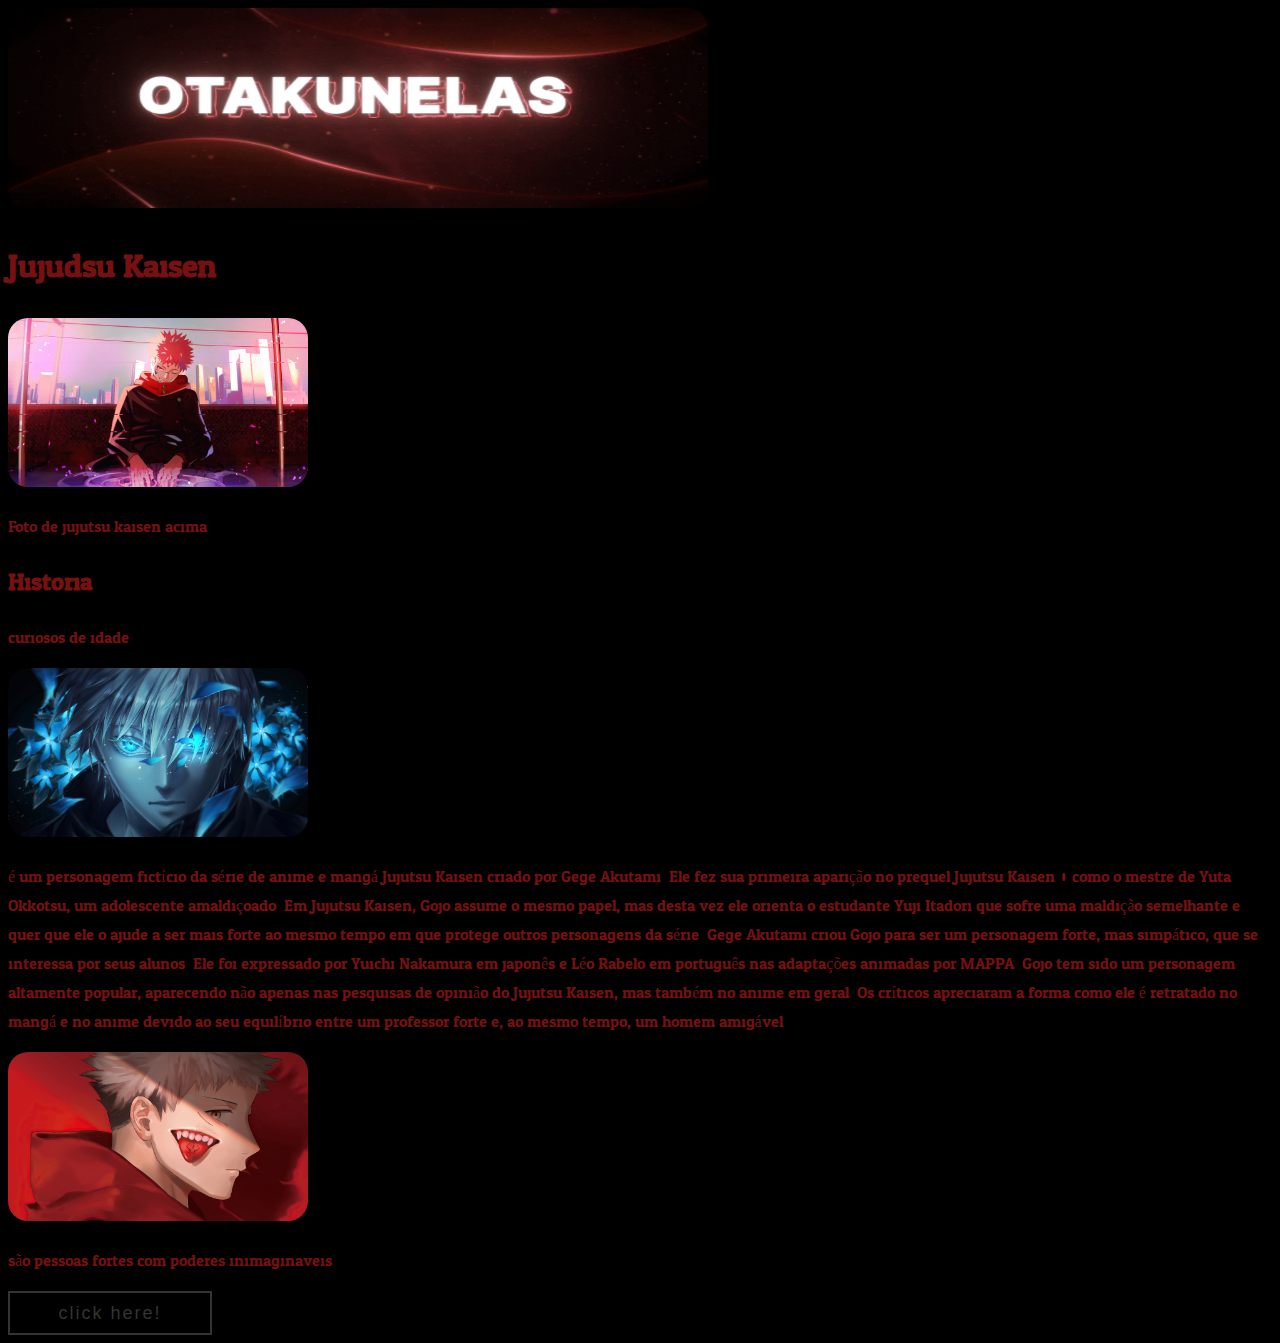
<file: html css/index.html>
<!DOCTYPE html>
<html lang=" pt-br">

<head>
    <meta charset="UTF-8">
    <meta name="viewport" content="width=device-width, initial-scale=1.0">
    <link rel="stylesheet" href="style.css">
    <title>Agência IGR</title>
    <link rel="preconnect" href="https://fonts.googleapis.com">
    <link rel="preconnect" href="https://fonts.gstatic.com" crossorigin>
    <link href="https://fonts.googleapis.com/css2?family=Odor+Mean+Chey&display=swap" rel="stylesheet">
</head>

<body>
    <img src="./gift 2.gif" alt="" class="animado">
 

    <h1> Jujudsu Kaisen</h1>
    <img src="./jujudsu wallpaper 4k.jpeg" alt="">
    <p>Foto de jujutsu kaisen acima</p>
    <h2>Historia</h2>
    <p>curiosos de idade</p>
    <img src="./jujudsu kaisen gojo.webp" alt="">
    <p class="gojosaturo"> é um personagem fictício da série de anime e mangá Jujutsu Kaisen criado por Gege Akutami. Ele fez sua primeira
        aparição no prequel Jujutsu Kaisen 0 como o mestre de Yuta Okkotsu, um adolescente amaldiçoado. Em Jujutsu
        Kaisen, Gojo assume o mesmo papel, mas desta vez ele orienta o estudante Yuji Itadori que sofre uma maldição
        semelhante e quer que ele o ajude a ser mais forte ao mesmo tempo em que protege outros personagens da série.

        Gege Akutami criou Gojo para ser um personagem forte, mas simpático, que se interessa por seus alunos. Ele foi
        expressado por Yuichi Nakamura em japonês e Léo Rabelo em português nas adaptações animadas por MAPPA. Gojo tem
        sido um personagem altamente popular, aparecendo não apenas nas pesquisas de opinião do Jujutsu Kaisen, mas
        também no anime em geral. Os críticos apreciaram a forma como ele é retratado no mangá e no anime devido ao seu
        equilíbrio entre um professor forte e, ao mesmo tempo, um homem amigável.</p>
    <img src="./jujudsu kaisen yuji itadori.jpg" alt="">

    <p>são pessoas fortes com poderes inimaginaveis</p>
    


    <a href="./pagina2.html"><span>click here!</span></a>

    
    




</body>

</html>
</file>
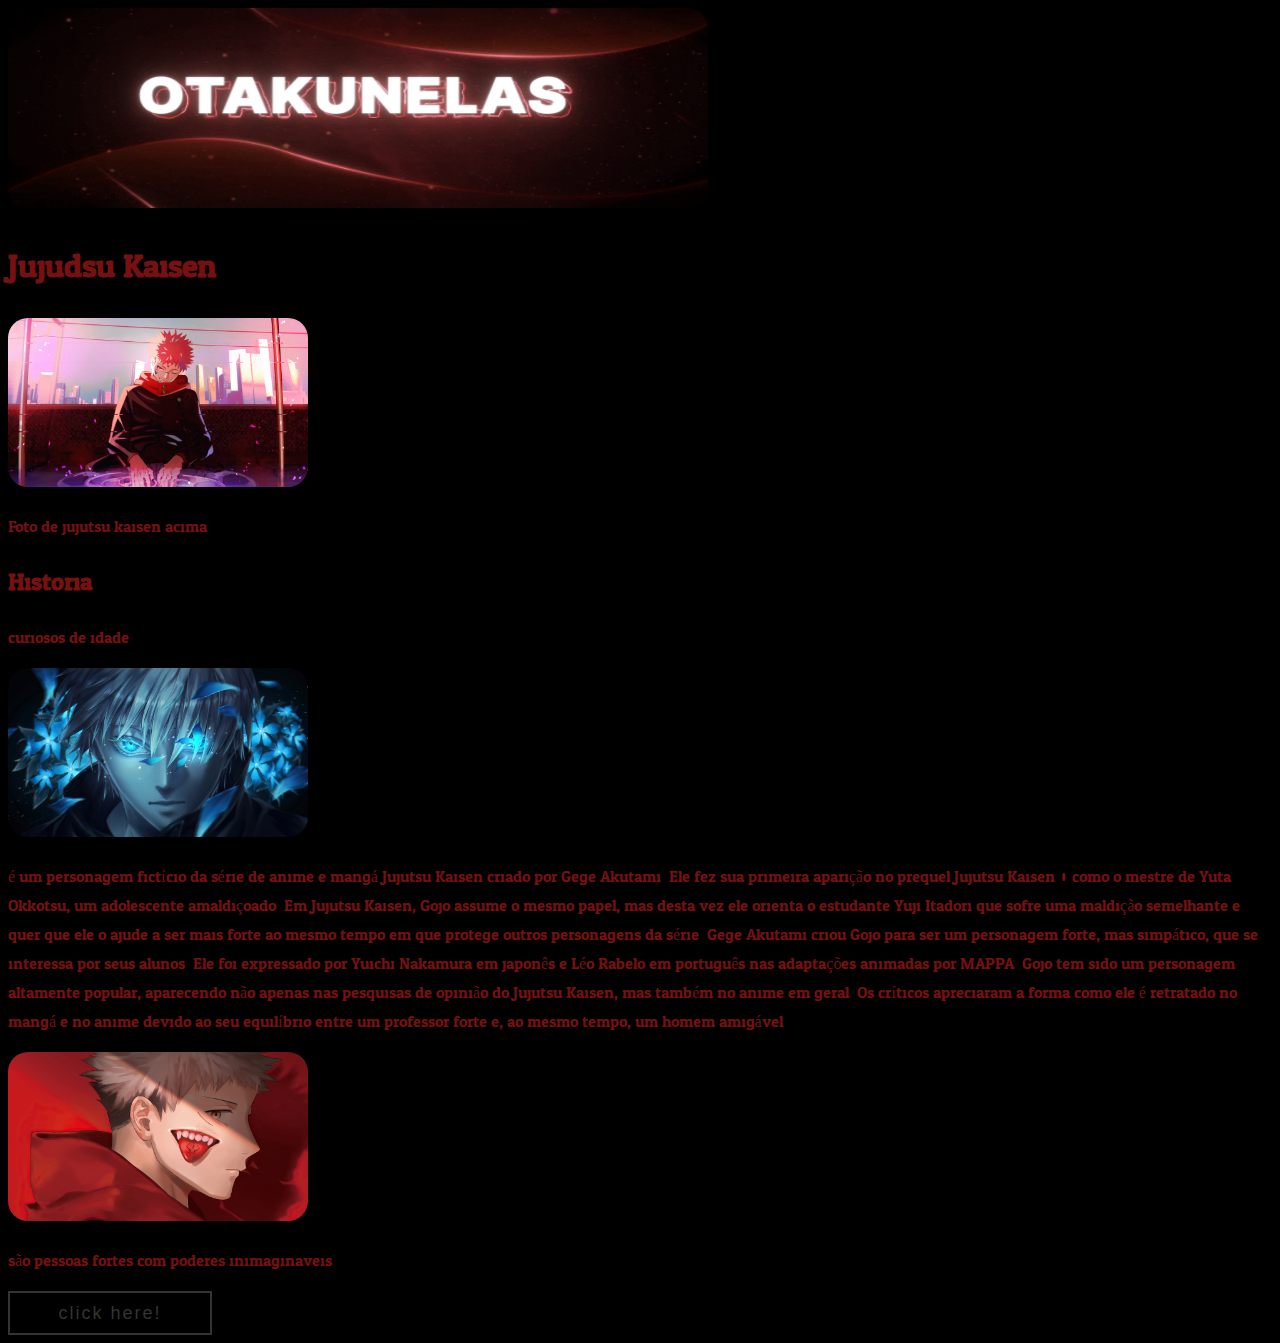
<file: html css/HTML/index.html>
<!DOCTYPE html>
<html lang=" pt-br">

<head>
    <meta charset="UTF-8">
    <meta name="viewport" content="width=device-width, initial-scale=1.0">
    <link rel="stylesheet" href="../CSS/style.css">
    <title>Agência IGR</title>
    <link rel="preconnect" href="https://fonts.googleapis.com">
    <link rel="preconnect" href="https://fonts.gstatic.com" crossorigin>
    <link href="https://fonts.googleapis.com/css2?family=Odor+Mean+Chey&display=swap" rel="stylesheet">
</head>

<body>
    <img src="../images/gift 2.gif" alt="" class="animado">
 

    <h1> Jujudsu Kaisen</h1>
    <img src="../images/jujudsu wallpaper 4k.jpeg" alt="">
    <p>Foto de jujutsu kaisen acima</p>
    <h2>Historia</h2>
    <p>curiosos de idade</p>
    <img src="../images/jujudsu kaisen gojo.webp" alt="">
    <p class="gojosaturo"> é um personagem fictício da série de anime e mangá Jujutsu Kaisen criado por Gege Akutami. Ele fez sua primeira
        aparição no prequel Jujutsu Kaisen 0 como o mestre de Yuta Okkotsu, um adolescente amaldiçoado. Em Jujutsu
        Kaisen, Gojo assume o mesmo papel, mas desta vez ele orienta o estudante Yuji Itadori que sofre uma maldição
        semelhante e quer que ele o ajude a ser mais forte ao mesmo tempo em que protege outros personagens da série.

        Gege Akutami criou Gojo para ser um personagem forte, mas simpático, que se interessa por seus alunos. Ele foi
        expressado por Yuichi Nakamura em japonês e Léo Rabelo em português nas adaptações animadas por MAPPA. Gojo tem
        sido um personagem altamente popular, aparecendo não apenas nas pesquisas de opinião do Jujutsu Kaisen, mas
        também no anime em geral. Os críticos apreciaram a forma como ele é retratado no mangá e no anime devido ao seu
        equilíbrio entre um professor forte e, ao mesmo tempo, um homem amigável.</p>
    <img src="../images/jujudsu kaisen yuji itadori.jpg" alt="">

    <p>são pessoas fortes com poderes inimaginaveis</p>
    


    <a href="../HTML/pagina2.html"><span>click here!</span></a>

    
    




</body>

</html>
</file>
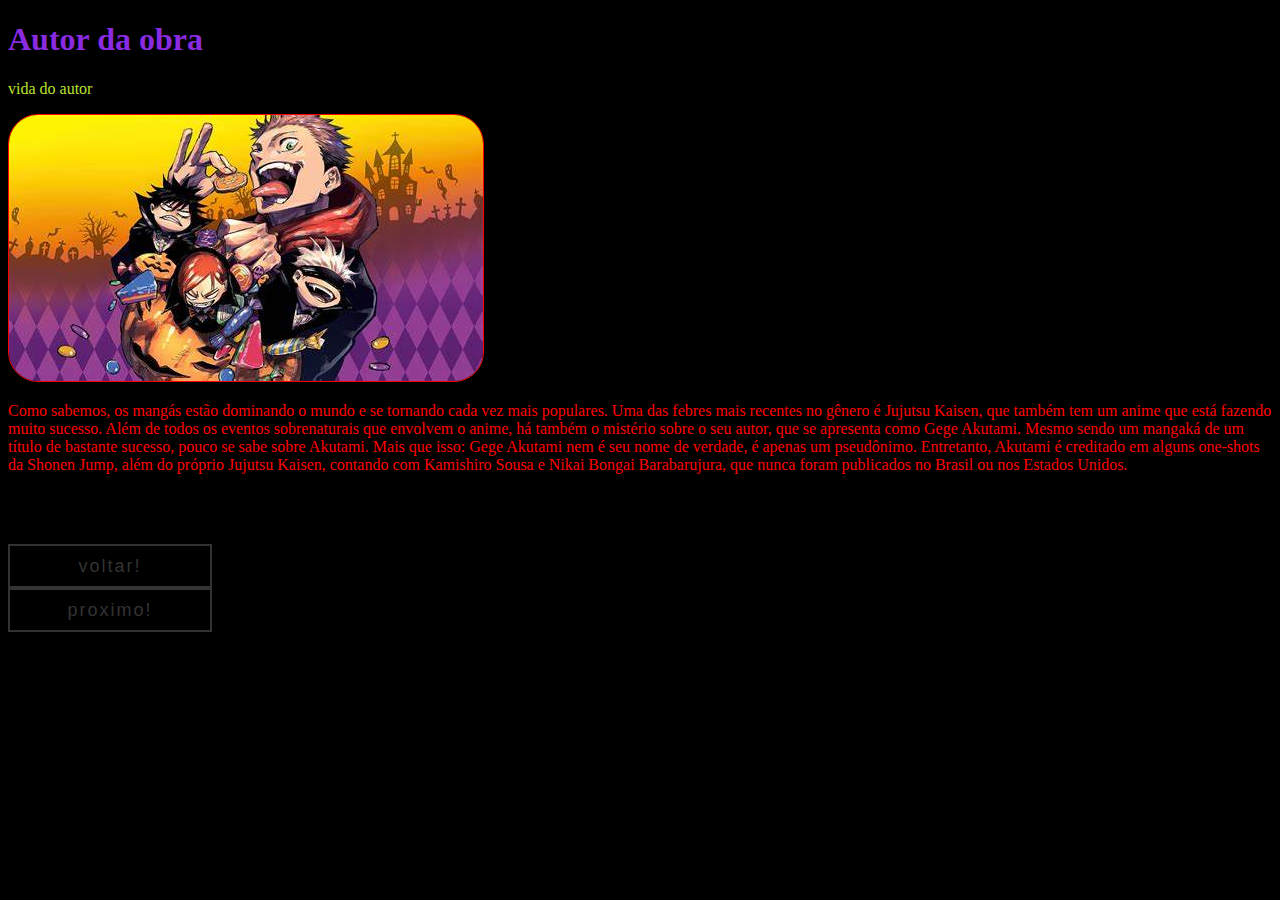
<file: html css/pagina2.html>
<!DOCTYPE html>
<html lang="pt-br">

<head>
    <meta charset="UTF-8">
    <meta name="viewport" content="width=device-width, initial-scale=1.0">
    <title>autor da obra</title>
    <link rel="stylesheet" href="./pagina2st.css">
</head>

<body>
    <h1>Autor da obra</h1>

    <p class="autor">vida do autor </p>
    <img src="./wallpaper jujudsu kaisen 2.jpg" alt="" class="autor2">
    <p class="sobre">Como sabemos, os mangás estão dominando o mundo e se tornando cada vez mais populares. Uma das febres mais
        recentes no gênero é Jujutsu Kaisen, que também tem um anime que está fazendo muito sucesso. Além de todos os
        eventos sobrenaturais que envolvem o anime, há também o mistério sobre o seu autor, que se apresenta como Gege
        Akutami.

        Mesmo sendo um mangaká de um título de bastante sucesso, pouco se sabe sobre Akutami. Mais que isso: Gege
        Akutami nem é seu nome de verdade, é apenas um pseudônimo. Entretanto, Akutami é creditado em alguns one-shots
        da Shonen Jump, além do próprio Jujutsu Kaisen, contando com Kamishiro Sousa e Nikai Bongai Barabarujura, que
        nunca foram publicados no Brasil ou nos Estados Unidos.</p>
    <br>
    <br>
    <br>
    <a href="./index.html"><span>voltar!</span></a>
    <a href="./pagina3.html">proximo!</a>
    < </body>

</html>
</file>
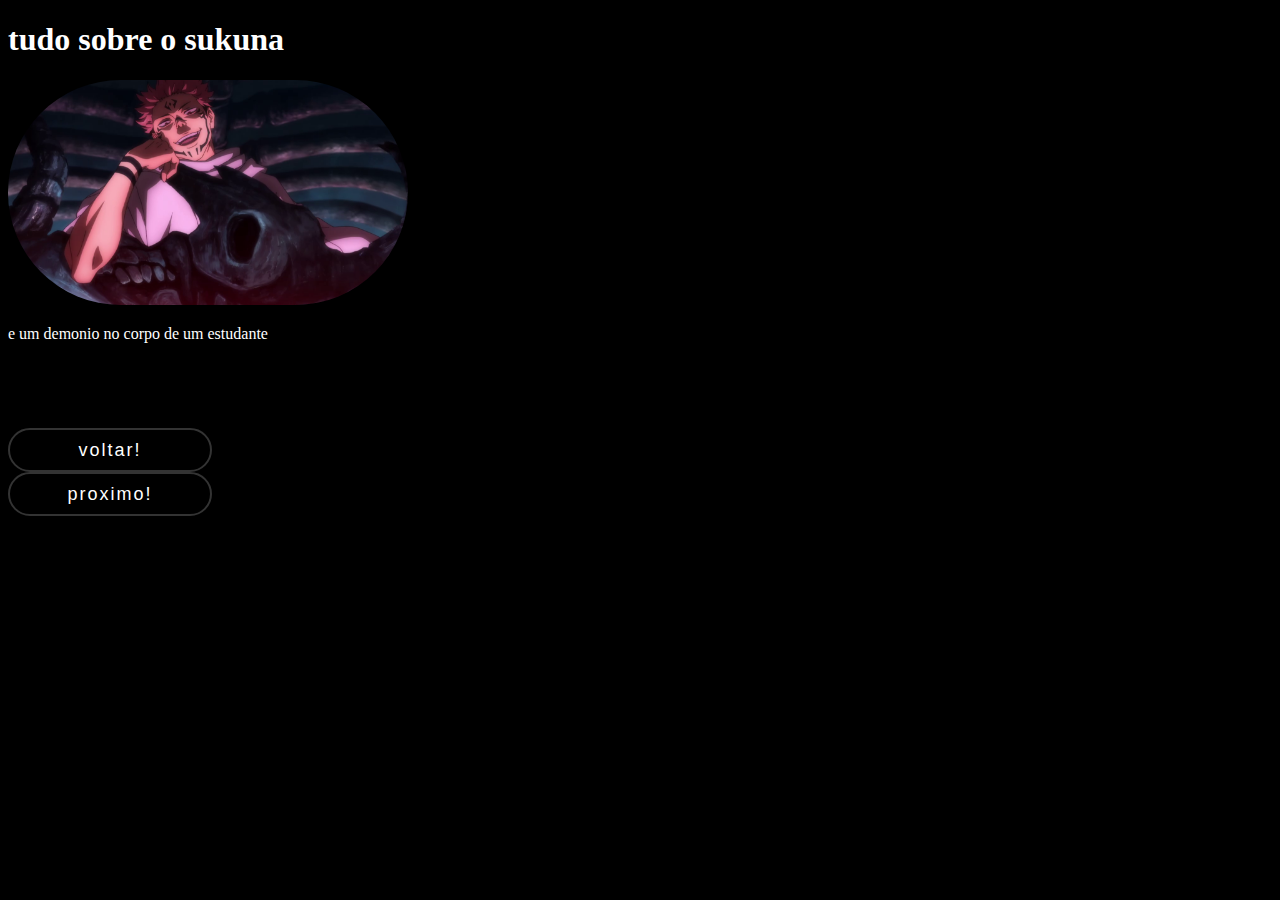
<file: html css/pagina3.html>
<!DOCTYPE html>
<html lang="pt-br">
<head>
    <meta charset="UTF-8">
    <meta name="viewport" content="width=device-width, initial-scale=1.0">
    <title>Document</title>
    <link rel="stylesheet" href="./pagina3st.css">
</head>
<body>
    <h1>tudo sobre o sukuna</h1>
<img src="./sukuna br.png" alt="" class="sukus">

    <p class="demon">e um demonio no corpo de um estudante</p>

    <h2>habilidades</h2>
    <br>
    <a href="./pagina2.html" class="back"><span>voltar!</span></a>
    <a href="./pagina4.html" class="yiper"><span>proximo!</span></a>
     
    
</body>
</html>
</file>
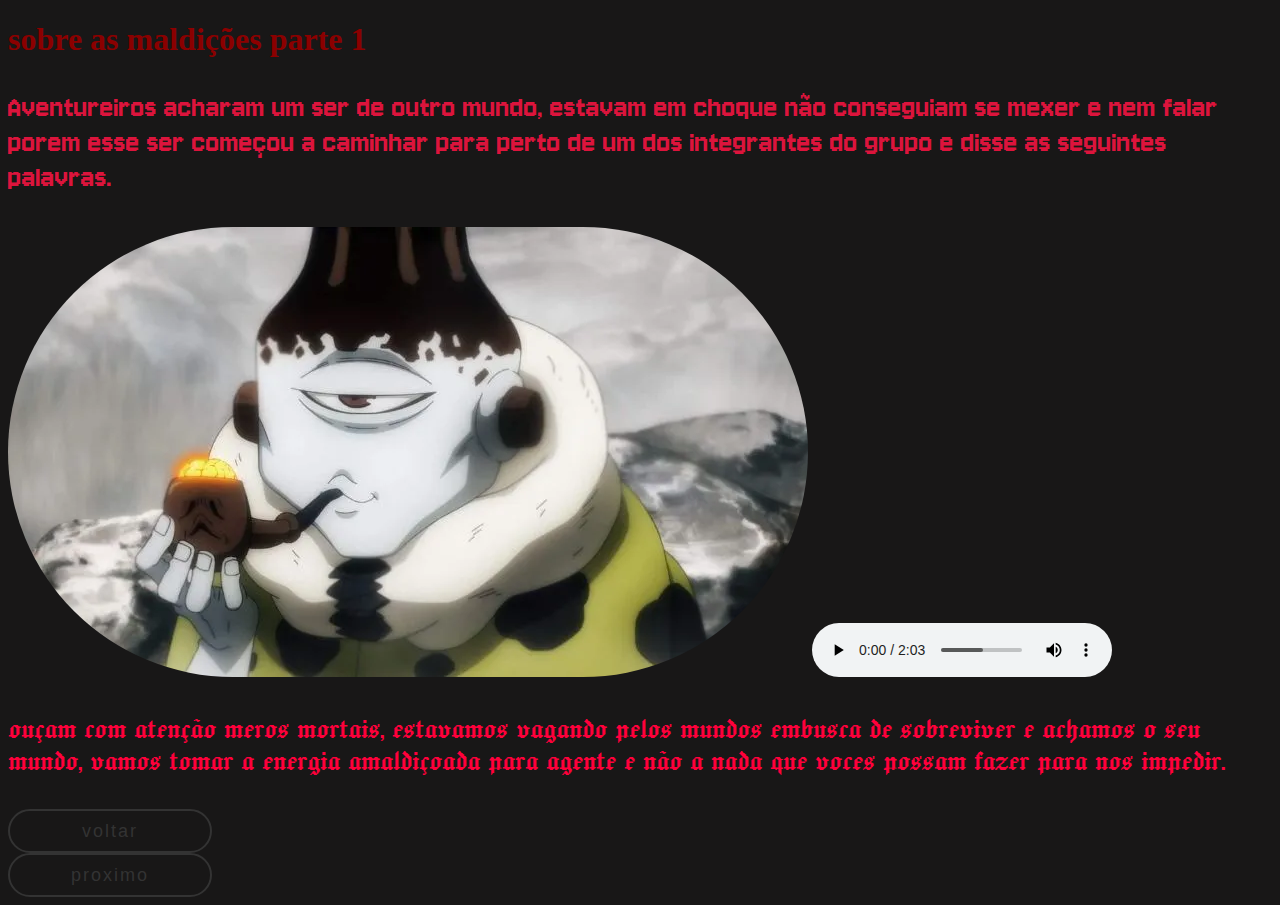
<file: html css/pagina4.html>
<!DOCTYPE html>
<html lang="en">

<head>
    <meta charset="UTF-8">
    <meta name="viewport" content="width=device-width, initial-scale=1.0">
    <title>Document</title>
    <link rel="stylesheet" href="./pagina4st.css">
    <link rel="preconnect" href="https://fonts.googleapis.com">
    <link rel="preconnect" href="https://fonts.gstatic.com" crossorigin>
    <link rel="preconnect" href="https://fonts.googleapis.com">
    <link rel="preconnect" href="https://fonts.googleapis.com">
    <link rel="preconnect" href="https://fonts.gstatic.com" crossorigin>
    <link href="https://fonts.googleapis.com/css2?family=Jacquard+24&display=swap" rel="stylesheet">
    <link href="https://fonts.googleapis.com/css2?family=Jersey+10&display=swap" rel="stylesheet">

</head>

<body>

    <h1 class="zig"> sobre as maldições parte 1</h1>
    <p class="tick"> Aventureiros acharam um ser de outro mundo, estavam em choque não
        conseguiam se mexer e nem falar porem esse ser começou a caminhar para perto de um dos integrantes do grupo
        e disse as seguintes palavras.</p>
    <img src="./Dagon-Jujutsu-Kaisen.webp" alt="" class="dagon">
    <audio src="./ytmp3free.cc_jujutsu-kaisen-opening-4-specialz-4k-60fps-creditless-cc-youtubemp3free.org.mp3" controls
        autoplay></audio>

    <br>
    <p class="dong"> ouçam com atenção meros mortais, estavamos vagando pelos mundos embusca de sobreviver e achamos o
        seu mundo,
        vamos tomar a energia amaldiçoada para agente e não a nada que voces possam fazer para nos impedir.</p>
    <a href="./pagina3.html"> voltar</a>
    <a href=""> proximo</a>

</body>

</html>
</file>
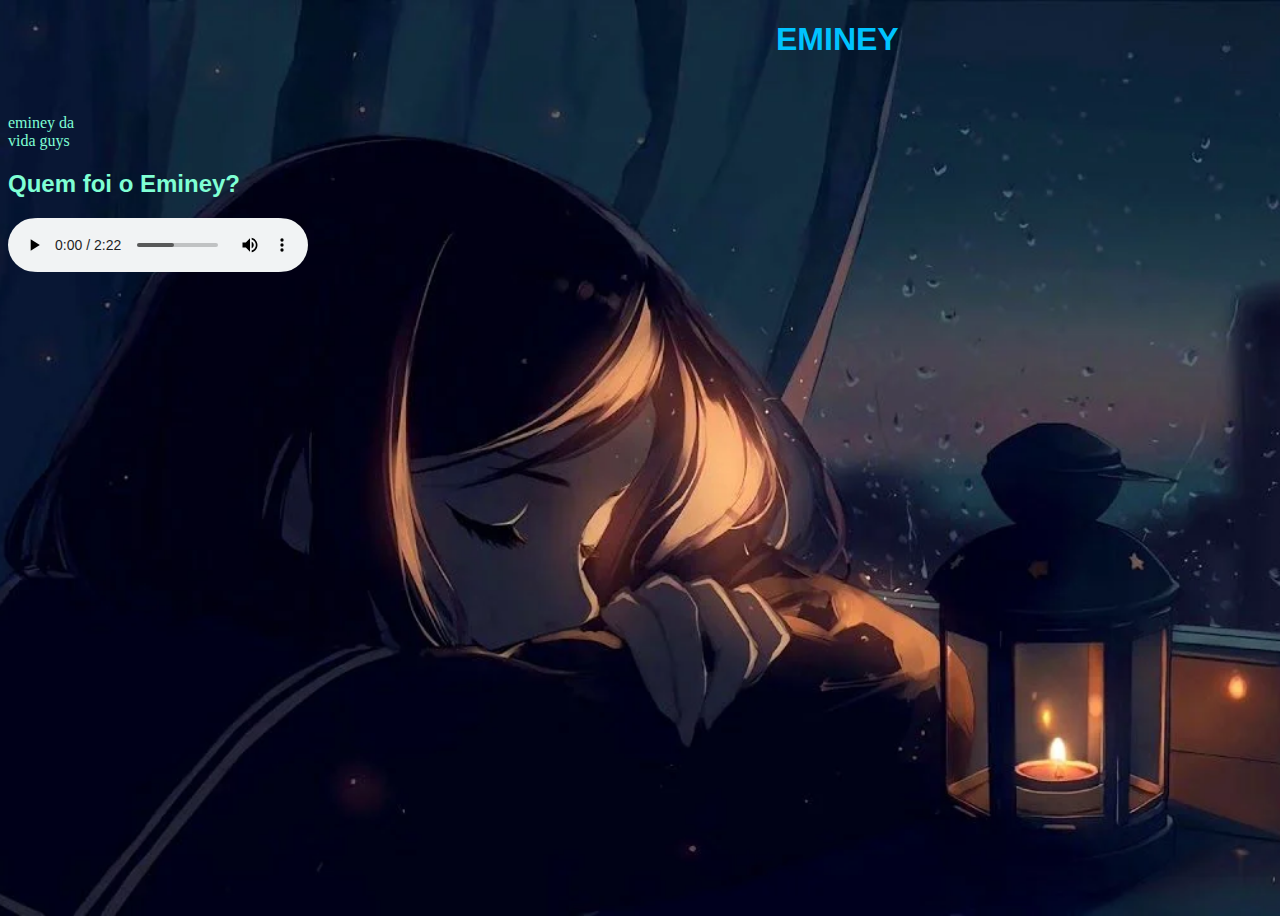
<file: html css/HTML/Eminem.html>
<!DOCTYPE html>
<html lang="en">

<head>
  <meta charset="UTF-8">
  <meta name="viewport" content="width=device-width, initial-scale=1.0">
  <link rel="stylesheet" href="../CSS/Eminem.css">
  <title>Document</title>
</head>

<body>

  <h1 class="walker"> EMINEY</h1>
  <br>
  <p>eminey da vida guys</p>

  <h2>Quem foi o Eminey?</h2>

  <audio class="nime" src="../audio/mp3gril-lofi.mp3" controls></audio>

  


</body>

</html>
</file>
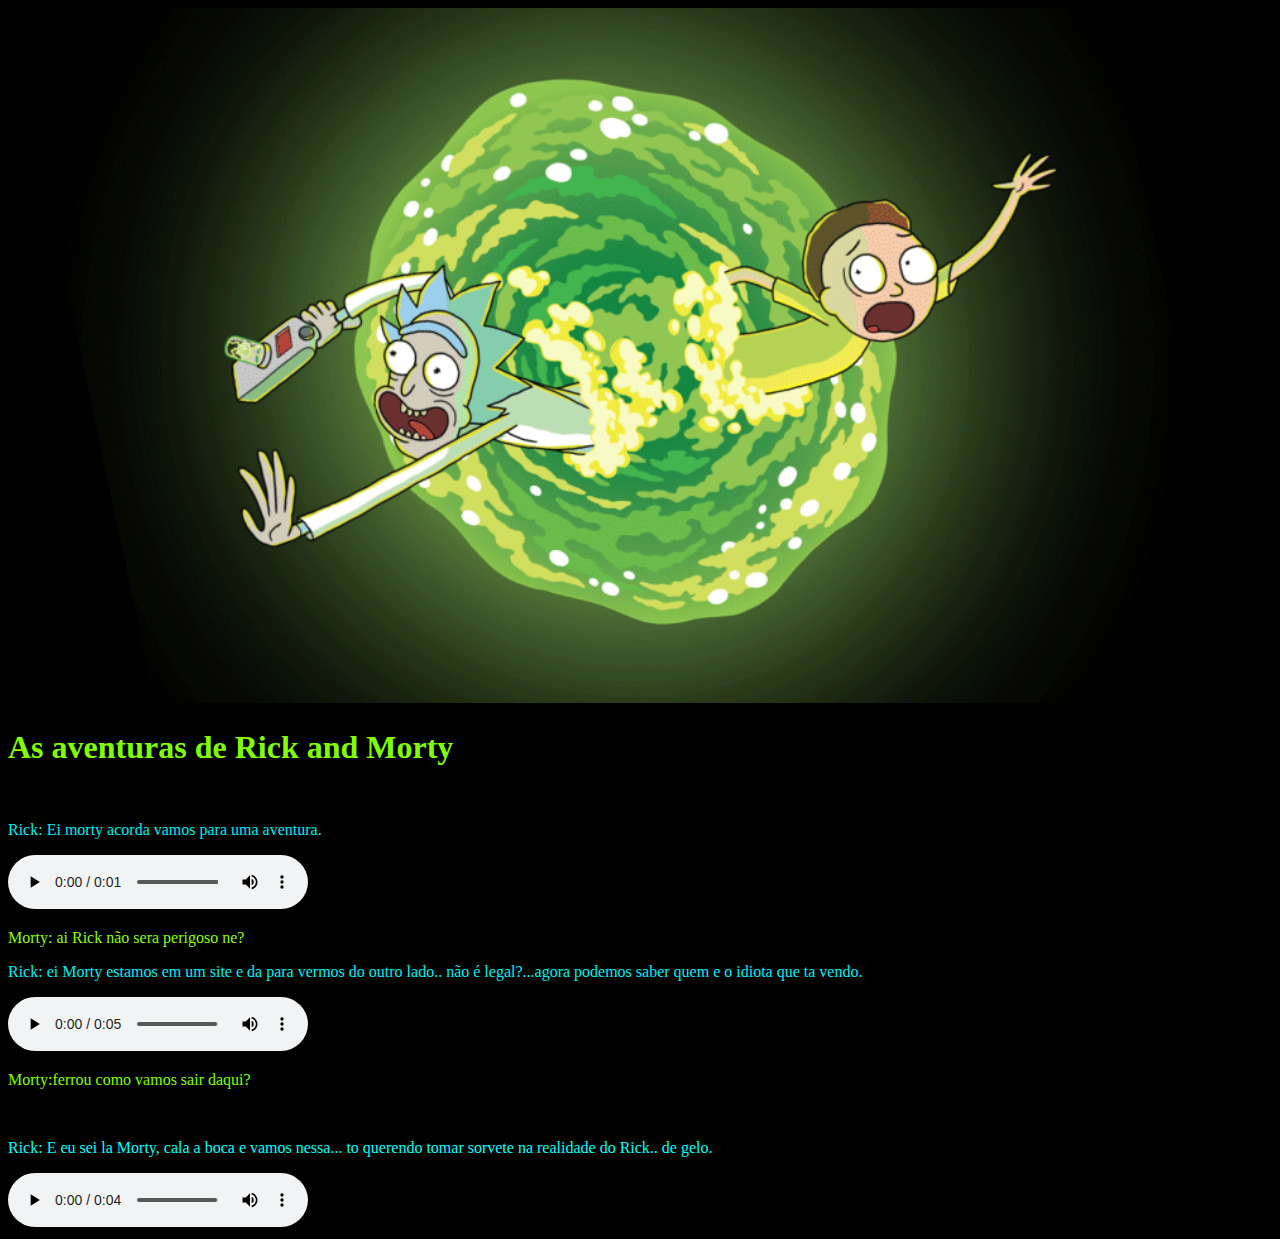
<file: html css/HTML/especial1.html>
<!DOCTYPE html>
<html lang="en">

<head>
    <meta charset="UTF-8">
    <meta name="viewport" content="width=device-width, initial-scale=1.0">
    <link rel="stylesheet" href="../CSS/especial1st.css">
    <title>Document</title>

</head>

<body>
    <img src="../images/gift animado rick andry morty.webp" alt="">

    <h1>As aventuras de Rick and Morty</h1>
    <br>
    <p class="neitor"> Rick: Ei morty acorda vamos para uma aventura.</p>
    <audio src="../audio/voz Rick.mp3" controls></audio>
    <br>
    <p class="niro">Morty: ai Rick não sera perigoso ne?</p>
    <p class="sanchez">Rick: ei Morty estamos em um site e da para vermos do outro lado.. não é legal?...agora podemos
        saber quem e o idiota que ta vendo. </p>
    <audio src="../audio/voz Rick 2.mp3" controls></audio>
    <p class="neto">Morty:ferrou como vamos sair daqui?</p>
    <br>
    <p class="dog">Rick: E eu sei la Morty, cala a boca e vamos nessa... to querendo tomar sorvete na realidade do
        Rick.. de gelo.</p>
        <audio src="../audio/Rick de gelo.mp3" controls></audio>
    
</body>

</html>
</file>
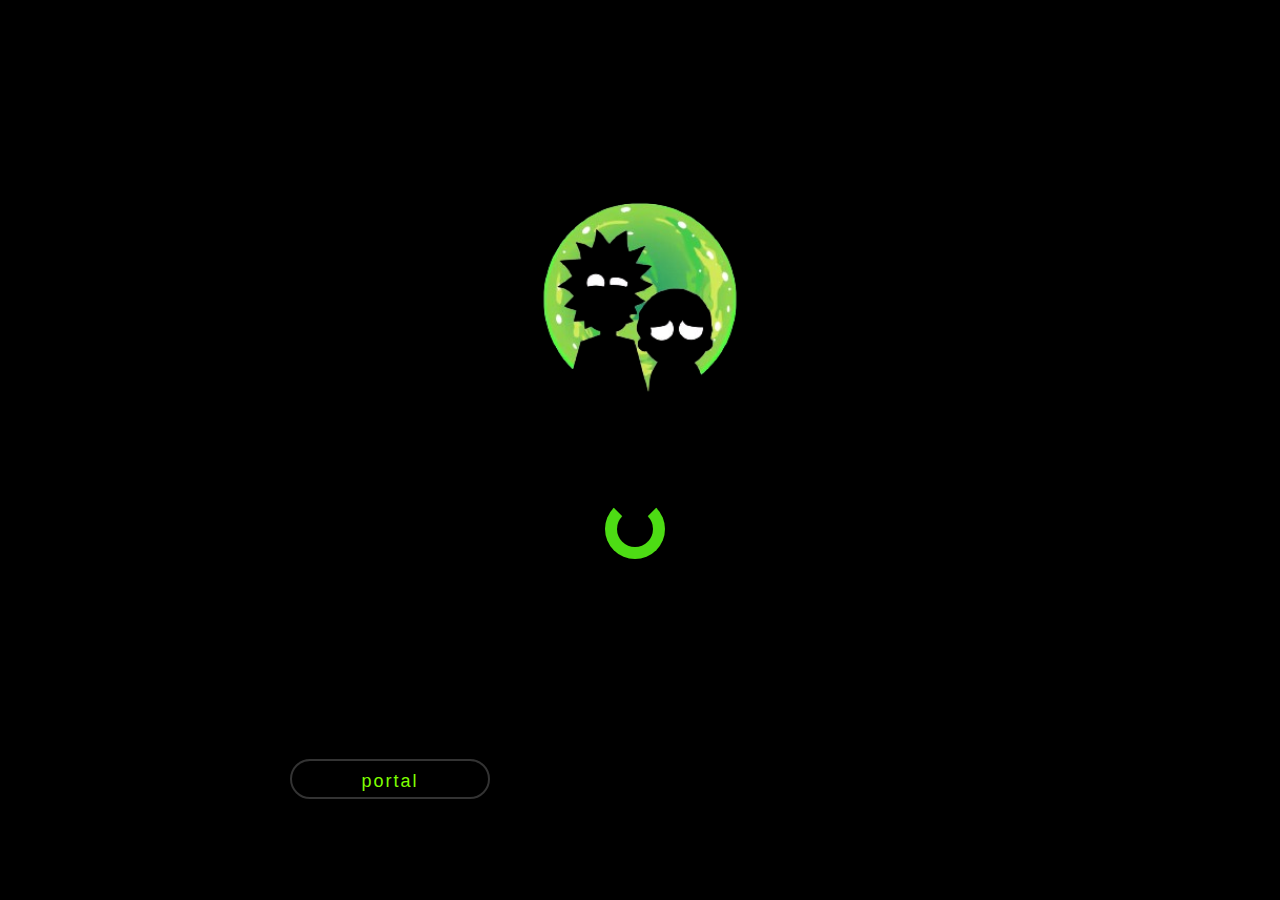
<file: html css/HTML/loading.html>
<!DOCTYPE html>
<html lang="en">
<head>
    <meta charset="UTF-8">
    <meta name="viewport" content="width=device-width, initial-scale=1.0">
    <link rel="stylesheet" href="../CSS/loadingst.css">
    <title>Document</title>

</head>
<body>
    <div class="div1">
        <img src="../images/rick-and-morty-removebg-preview.png" alt="">
        <span class="carregando"></span>
        <a class="mirck" href="../HTML/especial1.html"> portal</a>
    </div>
      
</body>
</html>
</file>
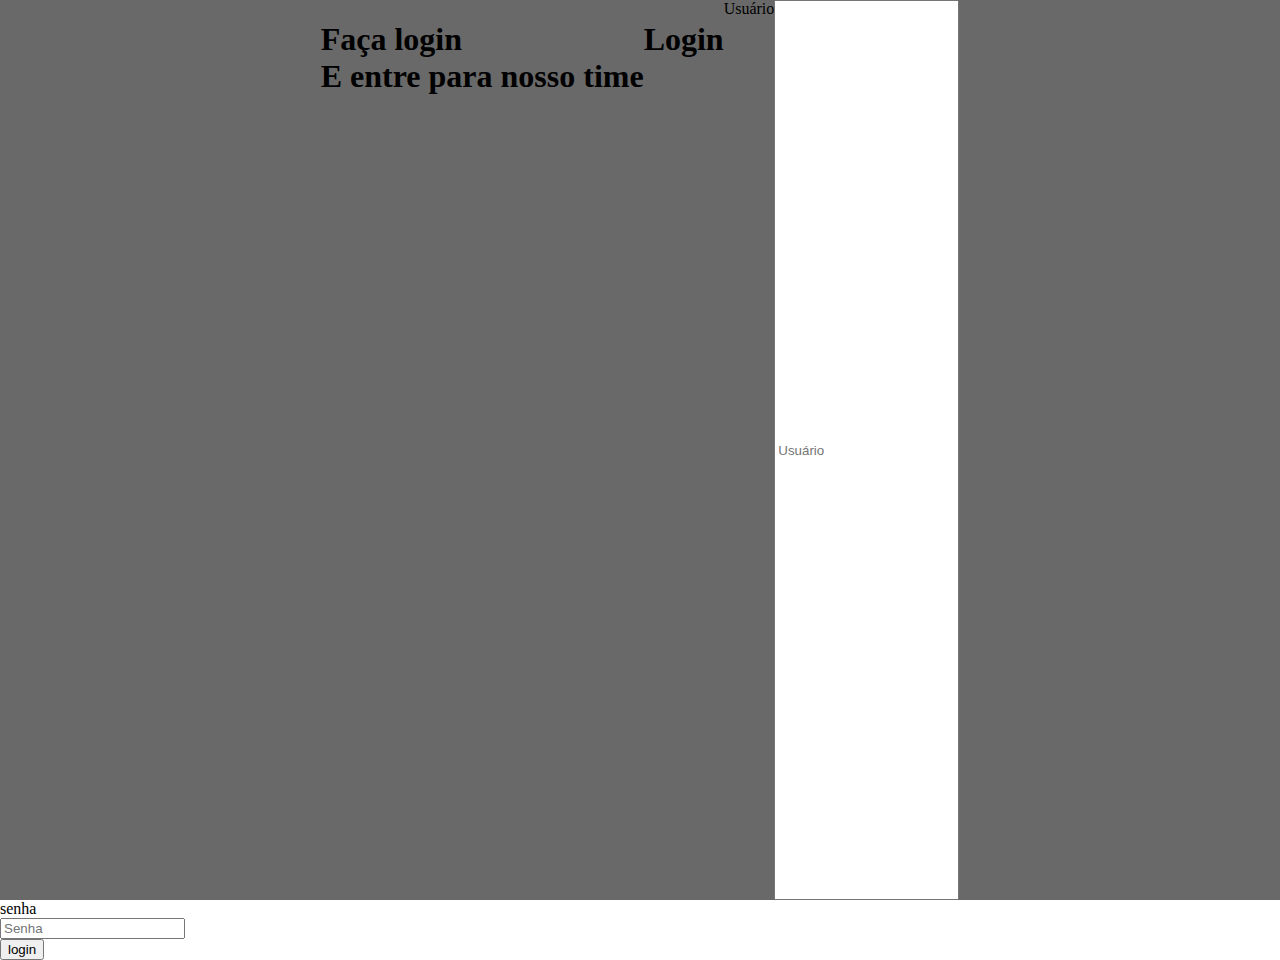
<file: html css/HTML/login.html>
<!DOCTYPE html>
<html lang="en">

<head>
    <meta charset="UTF-8">
    <meta name="viewport" content="width=device-width, initial-scale=1.0">
    <link rel="stylesheet" href="../CSS/loginst.css">
    <title>Document</title>
</head>

<body>
    <div class="main-login">
        <div class="left-login">
            <h1>Faça login <br> E entre para nosso time</h1>
        </div>
        <div class="right-login"></div>
        <div class="card-login"></div>
        <h1>Login</h1>
        <div class="textfiled"> <label for="usuario">Usuário</label></div>
        <input type="text" name="usuario" placeholder="Usuário">
    </div>
    <div class="textfiled"></div>
    <label for="senha"> senha</label>
    <div> <input type="password" name="senha" placeholder="Senha"></div>

    <div> <button class="bnt-login"> login</button></div>
</body>

</html>
</file>
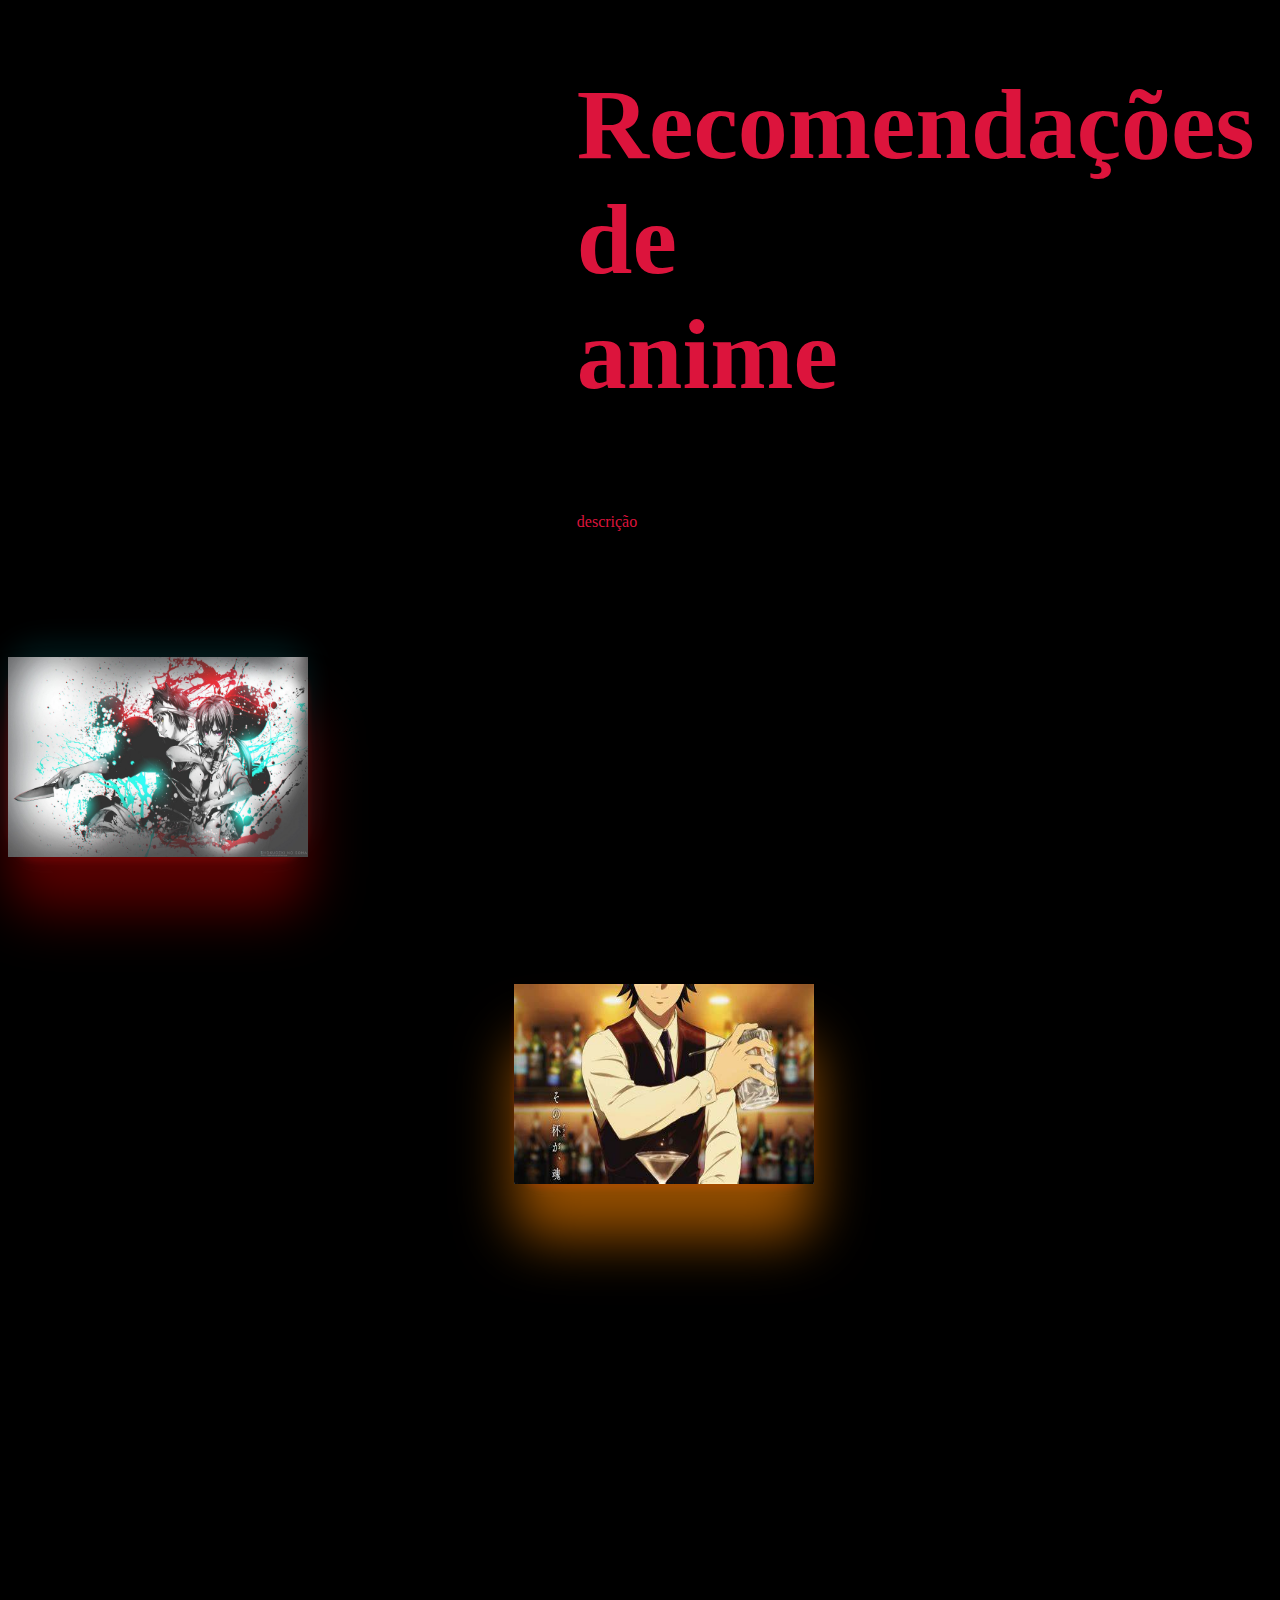
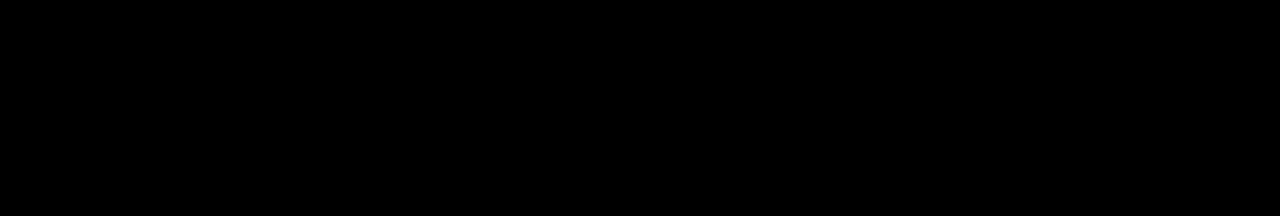
<file: html css/HTML/pagina 6.html>
<!DOCTYPE html>
<html lang="en">

<head>
    <meta charset="UTF-8">
    <meta name="viewport" content="width=device-width, initial-scale=1.0">
    <link rel="stylesheet" href="../CSS/pagina6.css">
    <title>Document</title>
</head>

<body>

    <h1>Recomendações de anime</h1>
    <br>
    <p>descrição</p>


    <div class="container">

        <div class="card">
          
           <a href="https://www.crunchyroll.com/pt-br/series/G6GG91P26/food-wars-shokugeki-no-soma">
            <img class="secretroom" src="../images/wp3363896-cool-backgrounds-hd-1080p-desktop.jpg" alt="">
           </a>
           
        </div>

    </div>



    <div class="container2">

        <div class="card2">
          
           <a href="https://www.anibunker.com/anime/bartender">
            <img class="secretroom2" src="../images/barthender anime.jpeg" alt="">
           </a>
           
        </div>

    </div>

</body>

</html>
</file>
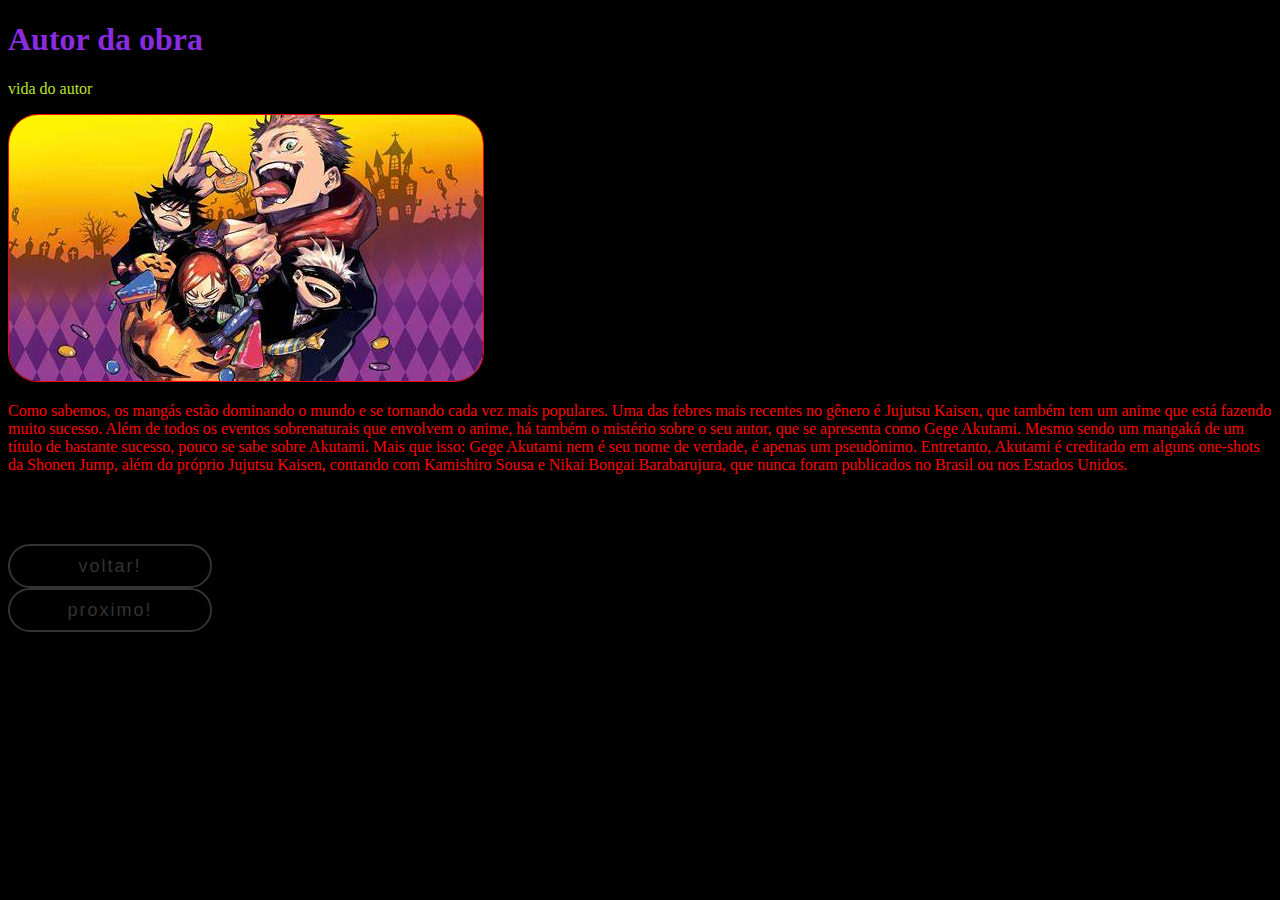
<file: html css/HTML/pagina2.html>
<!DOCTYPE html>
<html lang="pt-br">

<head>
    <meta charset="UTF-8">
    <meta name="viewport" content="width=device-width, initial-scale=1.0">
    <title>autor da obra</title>
    <link rel="stylesheet" href="../CSS/pagina2st.css">
</head>

<body>
    <h1>Autor da obra</h1>

    <p class="autor">vida do autor </p>
    <img src="../images/wallpaper jujudsu kaisen 2.jpg" alt="" class="autor2">
    <p class="sobre">Como sabemos, os mangás estão dominando o mundo e se tornando cada vez mais populares. Uma das febres mais
        recentes no gênero é Jujutsu Kaisen, que também tem um anime que está fazendo muito sucesso. Além de todos os
        eventos sobrenaturais que envolvem o anime, há também o mistério sobre o seu autor, que se apresenta como Gege
        Akutami.

        Mesmo sendo um mangaká de um título de bastante sucesso, pouco se sabe sobre Akutami. Mais que isso: Gege
        Akutami nem é seu nome de verdade, é apenas um pseudônimo. Entretanto, Akutami é creditado em alguns one-shots
        da Shonen Jump, além do próprio Jujutsu Kaisen, contando com Kamishiro Sousa e Nikai Bongai Barabarujura, que
        nunca foram publicados no Brasil ou nos Estados Unidos.</p>
    <br>
    <br>
    <br>
    <a href="../HTML/index.html"><span>voltar!</span></a>
    <a href="../HTML/pagina3.html">proximo!</a>
    < </body>

</html>
</file>
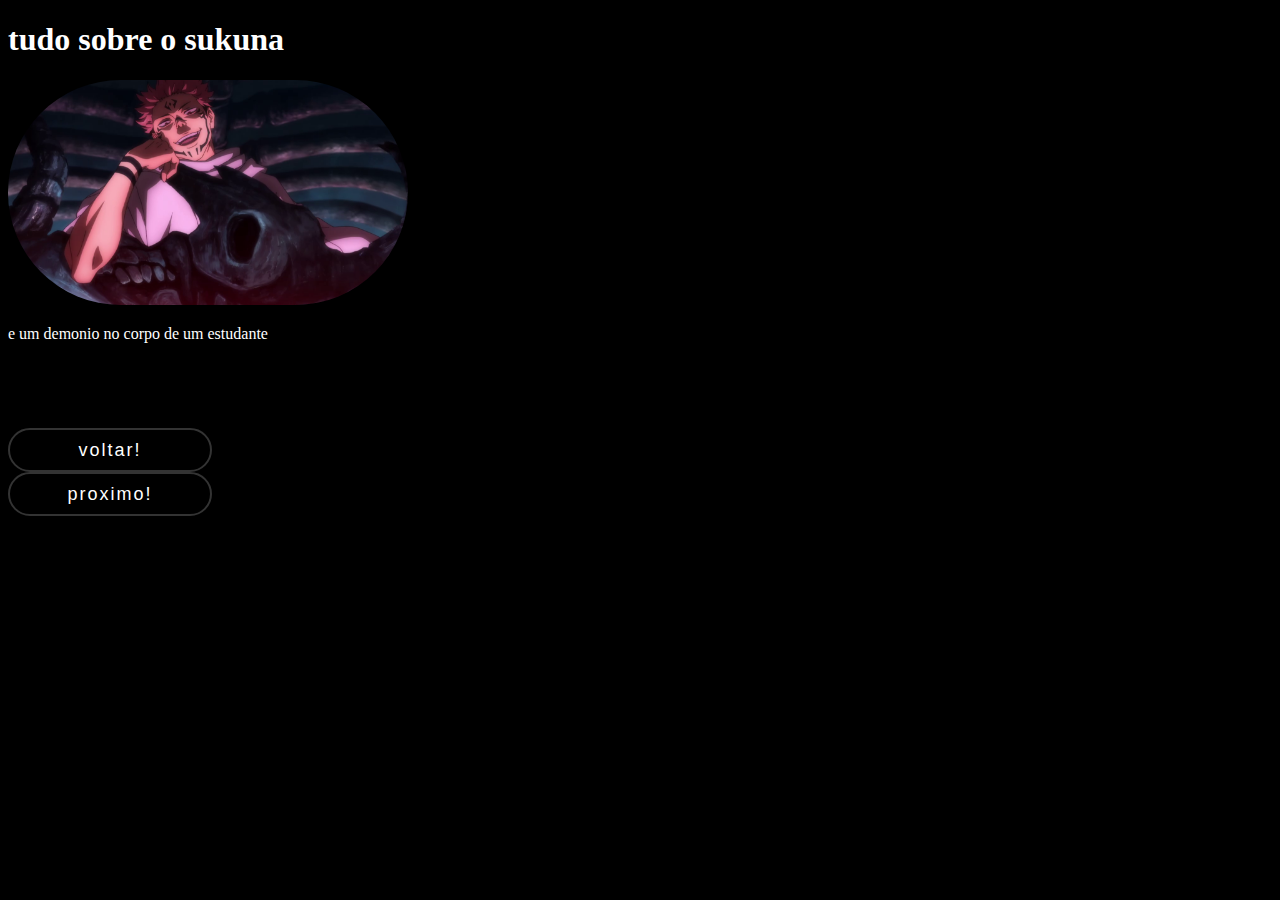
<file: html css/HTML/pagina3.html>
<!DOCTYPE html>
<html lang="pt-br">
<head>
    <meta charset="UTF-8">
    <meta name="viewport" content="width=device-width, initial-scale=1.0">
    <title>Document</title>
    <link rel="stylesheet" href="../CSS/pagina3st.css">
</head>
<body>
    <h1>tudo sobre o sukuna</h1>
<img src="../images/sukuna br.png" alt="" class="sukus">

    <p class="demon">e um demonio no corpo de um estudante</p>

    <h2>habilidades</h2>
    <br>
    <a href="../HTML/pagina2.html" class="back"><span>voltar!</span></a>
    <a href="../HTML/pagina4.html" class="yiper"><span>proximo!</span></a>
     
    
</body>
</html>
</file>
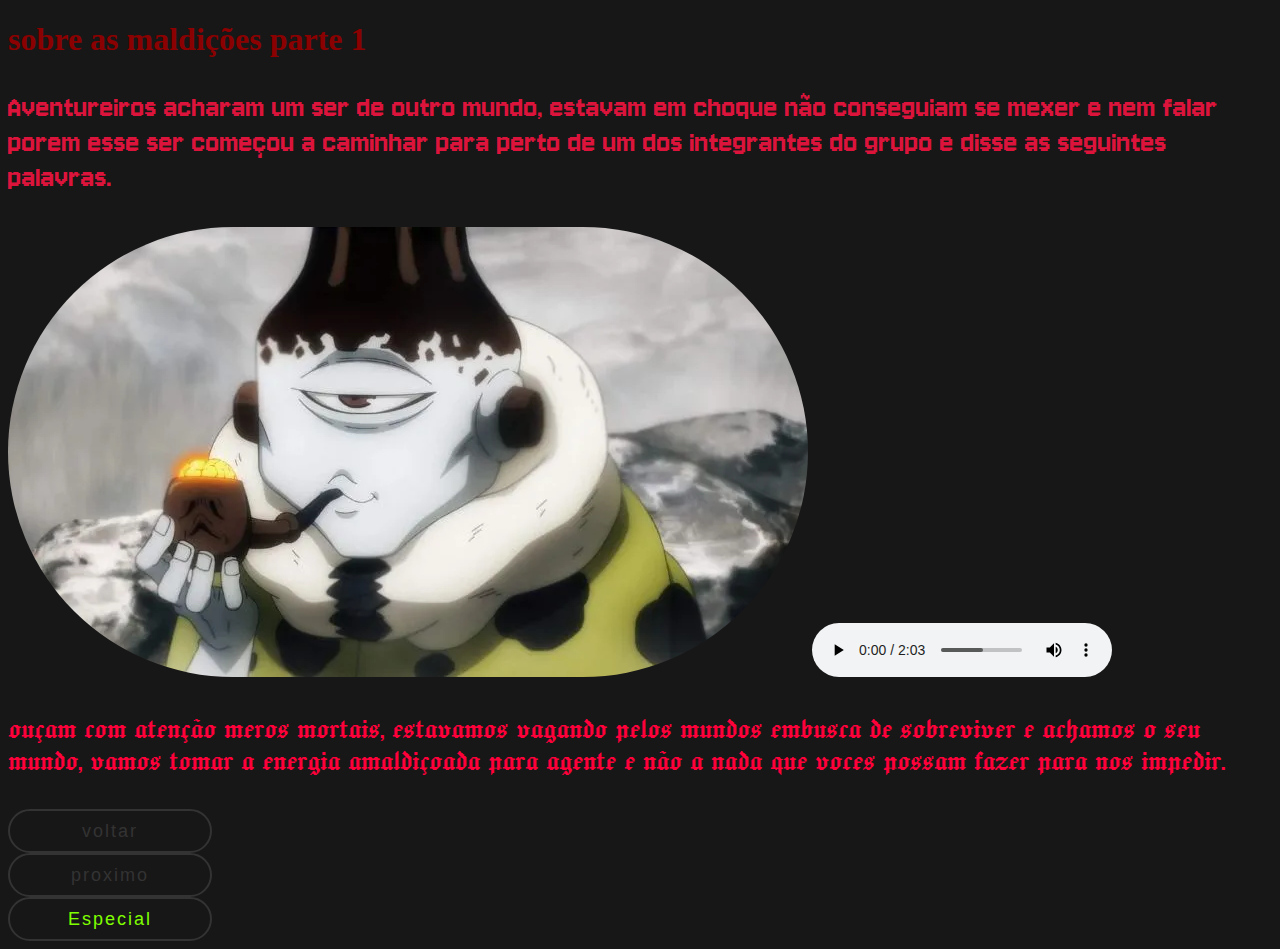
<file: html css/HTML/pagina4.html>
<!DOCTYPE html>
<html lang="en">

<head>
    <meta charset="UTF-8">
    <meta name="viewport" content="width=device-width, initial-scale=1.0">
    <title>Document</title>
    <link rel="stylesheet" href="../CSS/pagina4st.css">
    <link rel="preconnect" href="https://fonts.googleapis.com">
    <link rel="preconnect" href="https://fonts.gstatic.com" crossorigin>
    <link rel="preconnect" href="https://fonts.googleapis.com">
    <link rel="preconnect" href="https://fonts.googleapis.com">
    <link rel="preconnect" href="https://fonts.gstatic.com" crossorigin>
    <link href="https://fonts.googleapis.com/css2?family=Jacquard+24&display=swap" rel="stylesheet">
    <link href="https://fonts.googleapis.com/css2?family=Jersey+10&display=swap" rel="stylesheet">

</head>

<body>

    <h1 class="zig"> sobre as maldições parte 1</h1>
    <p class="tick"> Aventureiros acharam um ser de outro mundo, estavam em choque não
        conseguiam se mexer e nem falar porem esse ser começou a caminhar para perto de um dos integrantes do grupo
        e disse as seguintes palavras.</p>
    <img src="../images/Dagon-Jujutsu-Kaisen.webp" alt="" class="dagon">
    <audio src="../audio/ytmp3free.cc_jujutsu-kaisen-opening-4-specialz-4k-60fps-creditless-cc-youtubemp3free.org.mp3" controls
        autoplay></audio>

    <br>
    <p class="dong"> ouçam com atenção meros mortais, estavamos vagando pelos mundos embusca de sobreviver e achamos o
        seu mundo,
        vamos tomar a energia amaldiçoada para agente e não a nada que voces possam fazer para nos impedir.</p>
    <a href="../HTML/pagina3.html"> voltar</a>
    <a href="../HTML/pagina5.html"> proximo</a>
    <a class="nog" href="../HTML/especial1.html"> Especial</a>

</body>

</html>
</file>
<file: html css/style.css>
img{
  width: 300px;
  border-radius: 20px;
}
h1{
  text-align: start;
}
h2{
  text-align: start;
}
button{
  border-radius: 10px;
  display: block;
  margin-right: auto;
  margin-left: auto;
  width: 100px;
  height: 30px;
  border: none;
  background-color: rgba(255, 0, 0, 0.795);
  font-family: "Meddon", cursive;
}

body{
  background-color: rgb(0, 0, 0);
}
body{
  background-color:rgb(0, 0, 0) ;
  font-family:"Odor Mean Chey", serif ;
  color: rgb(119, 17, 17);
}
.odor-mean chey-regular {
  font-family: "Odor Mean Chey", serif;
  font-weight: 400;
  font-style: normal;
}
.meddon-regular {
  font-family: "Meddon", cursive;
  font-weight: 400;
  font-style: normal;
}

.animado{
  width: 700px;
  height: 200px;
}
.wrapper{
  position: fixed;
  top: 50%;
  left: 50%;
  transform: translate(-50%, -50%);
}

a{
  display: block;
  width: 200px;
  height: 40px;
  line-height: 40px;
  font-size: 18px;
  font-family: sans-serif;
  text-decoration: none;
  color: #333;
  border: 2px solid #333;
  letter-spacing: 2px;
  text-align: center;
  position: relative;
  transition: all .35s;
}

a span{
  position: relative;
  z-index: 2;
}

a:after{
  position: absolute;
  content: "";
  top: 0;
  left: 0;
  width: 0;
  height: 100%;
  background: #ff003b;
  transition: all .35s;
}

a:hover{
  color: #fff;
}

a:hover:after{
  width: 100%;
}
</file>
<file: html css/CSS/style.css>
img{
  width: 300px;
  border-radius: 20px;
}
h1{
  text-align: start;
}
h2{
  text-align: start;
}
button{
  border-radius: 10px;
  display: block;
  margin-right: auto;
  margin-left: auto;
  width: 100px;
  height: 30px;
  border: none;
  background-color: rgba(255, 0, 0, 0.795);
  font-family: "Meddon", cursive;
}

body{
  background-color: rgb(0, 0, 0);
}
body{
  background-color:rgb(0, 0, 0) ;
  font-family:"Odor Mean Chey", serif ;
  color: rgb(119, 17, 17);
}
.odor-mean chey-regular {
  font-family: "Odor Mean Chey", serif;
  font-weight: 400;
  font-style: normal;
}
.meddon-regular {
  font-family: "Meddon", cursive;
  font-weight: 400;
  font-style: normal;
}

.animado{
  width: 700px;
  height: 200px;
}
.wrapper{
  position: fixed;
  top: 50%;
  left: 50%;
  transform: translate(-50%, -50%);
}

a{
  display: block;
  width: 200px;
  height: 40px;
  line-height: 40px;
  font-size: 18px;
  font-family: sans-serif;
  text-decoration: none;
  color: #333;
  border: 2px solid #333;
  letter-spacing: 2px;
  text-align: center;
  position: relative;
  transition: all .35s;
}

a span{
  position: relative;
  z-index: 2;
}

a:after{
  position: absolute;
  content: "";
  top: 0;
  left: 0;
  width: 0;
  height: 100%;
  background: #ff003b;
  transition: all .35s;
}

a:hover{
  color: #fff;
}

a:hover:after{
  width: 100%;
}
</file>
<file: html css/pagina2st.css>
h1 {
  color: blueviolet;
}

body {
  background-color: black;
}

.autor {
  color: rgb(186, 226, 43);
}

.autor2 {
  border-radius: 30px;
  border: 1px solid red;
}

a {
  display: block;
  width: 200px;
  height: 40px;
  line-height: 40px;
  font-size: 18px;
  font-family: sans-serif;
  text-decoration: none;
  color: #333;
  border: 2px solid #333;
  letter-spacing: 2px;
  text-align: center;
  position: relative;
  transition: all .35s;
}

a span {
  position: relative;
  z-index: 2;
}

a:after {
  position: absolute;
  content: "";
  top: 0;
  left: 0;
  width: 0;
  height: 100%;
  background: #00aeff;
  transition: all .35s;
}

a:hover {
  color: #fff;
}

a:hover:after {
  width: 100%;
}

.sobre{
  color: red;
}
</file>
<file: html css/pagina3st.css>
h1{
 color: rgb(255, 255, 255);
}

body{
     background-color: #000000;
}

a{
    display: block;
    width: 200px;
    height: 40px;
    line-height: 40px;
    font-size: 18px;
    font-family: sans-serif;
    text-decoration: none;
    color: #333;
    border: 2px solid #333;
    letter-spacing: 2px;
    text-align: center;
    position: relative;
    transition: all .35s;
  }
  
  a span{
    position: relative;
    z-index: 2;
  }
  
  a:after{
    position: absolute;
    content: "";
    top: 0;
    left: 0;
    width: 0;
    height: 100%;
    background: hwb(0 0% 0%);
    transition: all .35s;
    border-radius: 30pc;
  }
  
  a:hover{
    color: #fff;
  }
  
  a:hover:after{
    width: 100%;
  }

  .demon{
    color: #fff;
  }

  .back{
    color: #fff;
    border-radius: 30pc;
  }

  .sukus{
    width: 400px;
    border-radius: 30pc;
  }

  .yiper{
    color: #fff;
    border-radius: 30pc;
  }
</file>
<file: html css/pagina4st.css>
.h1{
    color: rgb(255, 0, 0);
    
 }

 body{
    background-color: rgb(24, 23, 23);
 }



.tick{
    color: crimson;
    font-family: "Jersey 10", sans-serif;
}

.zig{
    color: darkred;
}

.jersey-10-regular {
    font-family: "Jersey 10", sans-serif;
    font-weight: 400;
    font-style: normal;
  }

  .odor-mean chey-regular {
    font-family: "Odor Mean Chey", serif;
    font-weight: 400;
    font-style: normal;
  }
  .meddon-regular {
    font-family: "Meddon", cursive;
    font-weight: 400;
    font-style: normal;
  }
  
  .animado{
    width: 700px;
    height: 200px;
  }
  .wrapper{
    position: fixed;
    top: 50%;
    left: 50%;
    transform: translate(-50%, -50%);
  }
  
  a{
    display: block;
    width: 200px;
    height: 40px;
    line-height: 40px;
    font-size: 18px;
    font-family: sans-serif;
    text-decoration: none;
    color: #333;
    border: 2px solid #333;
    letter-spacing: 2px;
    text-align: center;
    position: relative;
    transition: all .35s;
    border-radius: 30pc;
  }
  
  a span{
    position: relative;
    z-index: 2;
  }
  
  a:after{
    position: absolute;
    content: "";
    top: 0;
    left: 0;
    width: 0;
    height: 100%;
    background: #ff003b;
    transition: all .35s;
    border-radius: 30pc;
  }
  
  a:hover{
    color: #fff;
  }
  
  a:hover:after{
    width: 100%;
  }

  .dong{
    color: #ff003b;
    font-family: "Jacquard 24", system-ui;
    font-weight: 400;
    font-style: normal;
  }

  .jacquard-24-regular {
    font-family: "Jacquard 24", system-ui;
    font-weight: 400;
    font-style: normal;
  }

  p{
    font-size: 200%;
  }
  .dagon{
    border-radius: 30pc;
  }
  
 
  audio{
  color: #ff003b;
  }
</file>
<file: html css/CSS/Eminem.css>
body {
    background-image: url(../images/Gril\ sleep.webp);
    background-repeat: no-repeat;
    background-size: cover;
    background-position: center center;
    width: 100%;
    height: 100%;
    margin-bottom: 50%;
    background-image: linear-gradient(center,black,black);
    
}

.walker {
    color: rgb(0, 195, 255);
    margin-left: 60%;
    font-family: 'Franklin Gothic Medium', 'Arial Narrow', Arial, sans-serif;
    width: 300%;
}

p {
    color: aquamarine;

    width: 90px;


}

h2 {
    color: aquamarine;
    font-family: Arial, Helvetica, sans-serif;

}

.nime{
    color: blue;
    border-radius: 10%;
    
}
</file>
<file: html css/CSS/especial1st.css>
img{width: 100%;
border-radius: 50px;}

body{
    background-color: black;
}

h1{
    color: chartreuse;
}

.sanchez{
    color: rgb(0, 238, 247);
}

.neto{
    color: chartreuse;
}

.neitor{
    color: rgb(0, 235, 243);
}

.niro{
    color: rgb(136, 255, 0);
}

.dog{
    color: rgb(0, 255, 255);
}
</file>
<file: html css/CSS/loadingst.css>
*{
    margin: 0%;
    padding: 0%;
    box-sizing: border-box;
}

body{
    width: 100%;
    min-height:100vh;
    display: flex;
    align-items: center;
    justify-content: center;

}

span.carregando{
    width: 60px;
    height: 60px;
    display: block;
    border: 12px solid rgb(77, 220, 20);
    border-top: 12px solid transparent;
    border-radius: 50%;

    animation: Loading 1s linear infinite ;
    margin-left: 315px;
    margin-bottom: 200px;
     
}

@keyframes Loading{
    0%{
        transform: rotate(0deg);
    }
    100%{
        transform: rotate(360deg);
    }
}

body{
    background-color: hsl(0, 0%, 0%);
}

img{
    width: 700px;
}

.mirck{
    color: chartreuse;
}

a{
    display: block;
    width: 200px;
    height: 40px;
    line-height: 40px;
    font-size: 18px;
    font-family: sans-serif;
    text-decoration: none;
    color: #333;
    border: 2px solid #333;
    letter-spacing: 2px;
    text-align: center;
    position: relative;
    transition: all .35s;
    border-radius: 30px;
  }
  
  a span{
    position: relative;
    z-index: 2;
  }
  
  a:after{
    position: absolute;
    content: "";
    top: 0;
    left: 0;
    width: 0;
    height: 100%;
    background: hwb(86 0% 0%);
    transition: all .35s;
    border-radius: 30pc;
  }
  
  a:hover{
    color: #fff;
  }
  
  a:hover:after{
    width: 100%;
  }
</file>
<file: html css/CSS/loginst.css>
body{
    margin: 0%;
}

.main-login{
    width: 100wd;
    height: 100vh;
    background: dimgray;
    display: flex;
    justify-content: center;
    
}
</file>
<file: html css/CSS/pagina6.css>
.card{
    border-radius: 30%;
    background-color: rgb(255, 255, 255);
    border-radius: 30px;
    margin-top: 10%;
    box-shadow: rgba(150, 0, 0, 0.575) 0px 54px 55px, rgba(0, 233, 250, 0.12) 0px -12px 30px, rgba(117, 1, 1, 0.486) 0px 4px 6px, rgba(17, 16, 16, 0.425) 0px 12px 13px, rgba(0, 0, 0, 0.09) 0px -3px 5px;
    width: 300px;
    height: 200px;

}

.conteiner{
    display: flex;
    justify-content: center;
}

.secretroom{
    width: 100%;
    height: 100%;
}

body{
    background-color: rgb(0, 0, 0);
}



.card2{
    border-radius: 30%;
    background-color: rgb(255, 255, 255);
    border-radius: 30px;
    margin-top: 10%;
    box-shadow: rgba(255, 136, 0, 0.575) 0px 54px 55px, rgba(0, 0, 0, 0.363) 0px -12px 30px, rgba(117, 1, 1, 0.486) 0px 4px 6px, rgba(17, 16, 16, 0.425) 0px 12px 13px, rgba(0, 0, 0, 0.09) 0px -3px 5px;
    width: 300px;
    height: 200px;
    margin-left: 40%;
    margin-bottom: 50%;
}

.conteiner2{
    display: flex;
    justify-content: center;
  
}

.secretroom2{
    width: 100%;
    height: 100%;
}

h1{
    color: crimson;
    margin-left:45%;
    margin-right: 45%;
    font-size: 100px;

}

p{
    color: crimson;
    margin-left:45%;
    margin-right: 45%;
   
}
</file>
<file: html css/CSS/pagina2st.css>
h1 {
  color: blueviolet;
}

body {
  background-color: black;
}

.autor {
  color: rgb(186, 226, 43);
}

.autor2 {
  border-radius: 30px;
  border: 1px solid red;
}

a {
  display: block;
  width: 200px;
  height: 40px;
  line-height: 40px;
  font-size: 18px;
  font-family: sans-serif;
  text-decoration: none;
  color: #333;
  border: 2px solid #333;
  letter-spacing: 2px;
  text-align: center;
  position: relative;
  transition: all .35s;
  border-radius: 30px;
  
}

a span {
  position: relative;
  z-index: 2;
}

a:after {
  position: absolute;
  content: "";
  top: 0;
  left: 0;
  width: 0;
  height: 100%;
  background: #00aeff;
  transition: all .35s;
  border-radius: 30px;

}

a:hover {
  color: #fff;
}

a:hover:after {
  width: 100%;
}

.sobre{
  color: red;
}
</file>
<file: html css/CSS/pagina3st.css>
h1{
 color: rgb(255, 255, 255);
}

body{
     background-color: #000000;
}

a{
    display: block;
    width: 200px;
    height: 40px;
    line-height: 40px;
    font-size: 18px;
    font-family: sans-serif;
    text-decoration: none;
    color: #333;
    border: 2px solid #333;
    letter-spacing: 2px;
    text-align: center;
    position: relative;
    transition: all .35s;
  }
  
  a span{
    position: relative;
    z-index: 2;
  }
  
  a:after{
    position: absolute;
    content: "";
    top: 0;
    left: 0;
    width: 0;
    height: 100%;
    background: hwb(0 0% 0%);
    transition: all .35s;
    border-radius: 30pc;
  }
  
  a:hover{
    color: #fff;
  }
  
  a:hover:after{
    width: 100%;
  }

  .demon{
    color: #fff;
  }

  .back{
    color: #fff;
    border-radius: 30pc;
  }

  .sukus{
    width: 400px;
    border-radius: 30pc;
  }

  .yiper{
    color: #fff;
    border-radius: 30pc;
  }
</file>
<file: html css/CSS/pagina4st.css>
.h1{
    color: rgb(255, 0, 0);
    
 }

 body{
    background-color: rgb(24, 23, 23);
 }



.tick{
    color: crimson;
    font-family: "Jersey 10", sans-serif;
}

.zig{
    color: darkred;
}

.jersey-10-regular {
    font-family: "Jersey 10", sans-serif;
    font-weight: 400;
    font-style: normal;
  }

  .odor-mean chey-regular {
    font-family: "Odor Mean Chey", serif;
    font-weight: 400;
    font-style: normal;
  }
  .meddon-regular {
    font-family: "Meddon", cursive;
    font-weight: 400;
    font-style: normal;
  }
  
  .animado{
    width: 700px;
    height: 200px;
  }
  .wrapper{
    position: fixed;
    top: 50%;
    left: 50%;
    transform: translate(-50%, -50%);
  }
  
  a{
    display: block;
    width: 200px;
    height: 40px;
    line-height: 40px;
    font-size: 18px;
    font-family: sans-serif;
    text-decoration: none;
    color: #333;
    border: 2px solid #333;
    letter-spacing: 2px;
    text-align: center;
    position: relative;
    transition: all .35s;
    border-radius: 30pc;
  }
  
  a span{
    position: relative;
    z-index: 2;
  }
  
  a:after{
    position: absolute;
    content: "";
    top: 0;
    left: 0;
    width: 0;
    height: 100%;
    background: #c90a0a;
    transition: all .35s;
    border-radius: 30pc;
  }
  
  a:hover{
    color: #fff;
  }
  
  a:hover:after{
    width: 100%;
  }

  .dong{
    color: #ff003b;
    font-family: "Jacquard 24", system-ui;
    font-weight: 400;
    font-style: normal;
  }

  .jacquard-24-regular {
    font-family: "Jacquard 24", system-ui;
    font-weight: 400;
    font-style: normal;
  }

  p{
    font-size: 200%;
  }
  .dagon{
    border-radius: 30pc;
  }
  
 
  audio{
  color: #ff003b;
  }

  .nog{
    color: chartreuse;
  }
</file>
